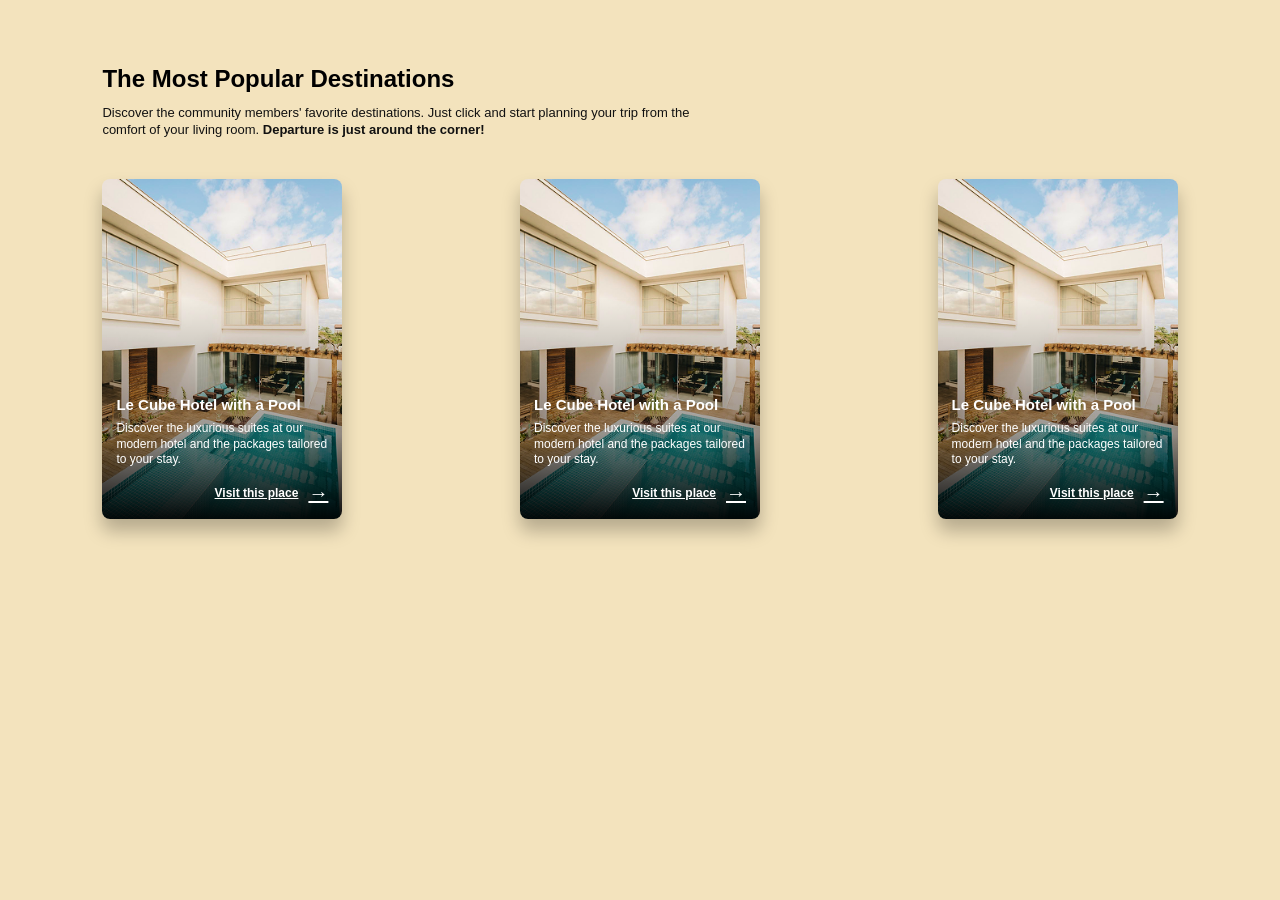
<file: exercise1/index.html>
<!DOCTYPE html>
<html lang="en">

<head>
    <meta charset="UTF-8">
    <meta name="viewport" content="width=device-width, initial-scale=1.0">
    <title>The Most Popular Destinations</title>
    <link rel="stylesheet" href="style.css">
</head>

<body>

    <main class="level-container">

        <!-- Section heading -->
        <div class="section-header">

            <h1>The Most Popular Destinations</h1>

            <p>
                Discover the community members' favorite destinations.
                Just click and start planning your trip from the
                comfort of your living room.
                <strong>Departure is just around the corner!</strong>
            </p>

        </div>

        <!-- Cards container -->
        <div class="cards-container">

            <!-- Card 1 -->
            <article class="hotel-card">

                <div class="card-content">

                    <h2>Le Cube Hotel with a Pool</h2>

                    <p>
                        Discover the luxurious suites at our
                        modern hotel and the packages
                        tailored to your stay.
                    </p>

                    <a href="#">
                        Visit this place
                        <span>→</span>
                    </a>

                </div>

            </article>

            <!-- Card 2 -->
            <article class="hotel-card">

                <div class="card-content">

                    <h2>Le Cube Hotel with a Pool</h2>

                    <p>
                        Discover the luxurious suites at our
                        modern hotel and the packages
                        tailored to your stay.
                    </p>

                    <a href="#">
                        Visit this place
                        <span>→</span>
                    </a>

                </div>

            </article>

            <!-- Card 3 -->
            <article class="hotel-card">

                <div class="card-content">

                    <h2>Le Cube Hotel with a Pool</h2>

                    <p>
                        Discover the luxurious suites at our
                        modern hotel and the packages
                        tailored to your stay.
                    </p>

                    <a href="#">
                        Visit this place
                        <span>→</span>
                    </a>

                </div>

            </article>

        </div>

    </main>

</body>
</html>
</file>
<file: exercise1/style.css>
/* 1. Global settings */
* {
    box-sizing: border-box;
}

body {
    margin: 0;
    font-family: Arial, sans-serif;
    background-color: #f3e3bd;
}


/* 2. Main page container */
.level-container {
    width: 100%;
    min-height: 100vh;
    margin: 0;
    padding: 65px 8%;

    background-color: #f3e3bd;

    display: flex;
    flex-direction: column;
    justify-content: flex-start;
    align-items: stretch;
}


/* 3. Section heading */
.section-header {
    margin-bottom: 40px;
}

.section-header h1 {
    font-size: 24px;
    font-weight: bold;
    color: #000000;

    margin: 0 0 12px;
}

.section-header p {
    font-size: 13px;
    line-height: 1.3;
    color: #111111;

    max-width: 620px;
    margin: 0;
}


/* 4. Cards layout */
.cards-container {
    display: flex;
    flex-direction: row;
    justify-content: space-between;
    align-items: flex-start;

    gap: 30px;
}


/* 5. Hotel card - Level 3 */
.hotel-card {
    width: 240px;
    height: 340px;
    flex: 0 0 240px;

    margin: 0;

    background-image:
        linear-gradient(
            to top,
            rgba(0, 0, 0, 0.95) 0%,
            rgba(0, 0, 0, 0.4) 25%,
            rgba(0, 0, 0, 0) 65%
        ),
        url("photo1.png");

    background-size: cover;
    background-position: center;

    border-radius: 8px;
    overflow: hidden;

    box-shadow: 0 12px 18px rgba(0, 0, 0, 0.25);

    display: flex;
    align-items: flex-end;
}


/* 6. Text inside card */
.card-content {
    width: 100%;
    padding: 14px;
    color: white;
}

.card-content h2 {
    font-size: 15px;
    font-weight: bold;

    margin: 0 0 8px;
}

.card-content p {
    font-size: 12px;
    line-height: 1.3;

    margin: 0 0 14px;
}


/* 7. Card link */
.card-content a {
    color: white;
    font-size: 12px;
    font-weight: bold;
    text-decoration: underline;

    display: flex;
    justify-content: flex-end;
    align-items: center;

    gap: 10px;
}

.card-content a span {
    font-size: 20px;
}


/* 8. Hover effect */
.hotel-card {
    transition: transform 0.3s ease,
                box-shadow 0.3s ease;
}

.hotel-card:hover {
    transform: translateY(-6px);

    box-shadow: 0 18px 28px rgba(0, 0, 0, 0.3);
}

.card-content a:hover {
    color: #7ee5e7;
}


/* 9. Responsive layout */
@media (max-width: 950px) {

    .cards-container {
        flex-wrap: wrap;
        justify-content: center;
        gap: 30px;
    }

    .level-container {
        padding: 50px 5%;
    }
}

@media (max-width: 600px) {

    .section-header h1 {
        font-size: 22px;
    }

    .section-header p {
        font-size: 13px;
    }

    .cards-container {
        flex-direction: column;
        align-items: center;
        gap: 30px;
    }

    .hotel-card {
        width: min(100%, 300px);
        flex: none;
        height: 380px;
    }

    .level-container {
        padding: 35px 20px;
    }
}
</file>
